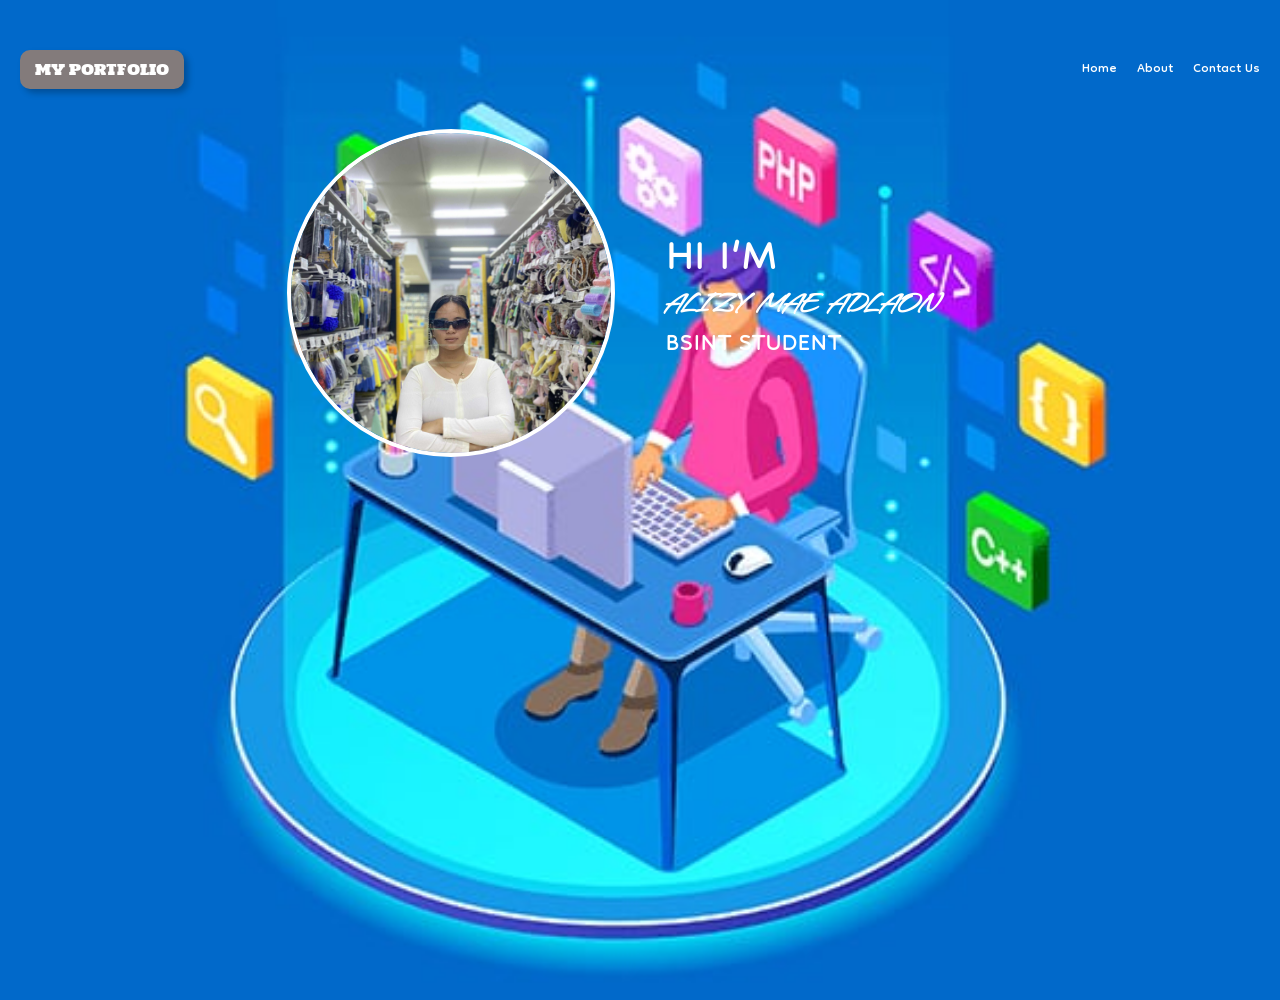
<file: index.html>
<!DOCTYPE html>
<html lang="en">
<head>
  <meta charset="UTF-8">
  <meta name="viewport" content="width=device-width, initial-scale=1.0">
  <title>Portfolio</title>
  <link rel="stylesheet" href="style.css">
</head>
<body>
  <section class="container">
    <nav>
      <div class="logo">MY PORTFOLIO</div>
      <div class="hamburger" id="hamburger">☰</div>
      <div class="nav-links" id="nav-links">
        <a href="#">Home</a>
        <a href="#">About</a>
        <a href="#">Contact Us</a>
      </div>
    </nav>

    <div class="content">
      <div class="profile">
        <img src="picture.JPG" alt="Profile Picture">
      </div>
      <div class="info">
        <h2>HI I'M</h2>
        <h3><i>ALIZY MAE ADLAON</i></h3>
        <h4>BSINT STUDENT</h4>
      </div>
    </div>
  </section>

  <script>
    const hamburger = document.getElementById('hamburger');
    const navLinks = document.getElementById('nav-links');
    hamburger.addEventListener('click', () => {
      navLinks.classList.toggle('active');
    });
  </script>
</body>
</html>
</file>
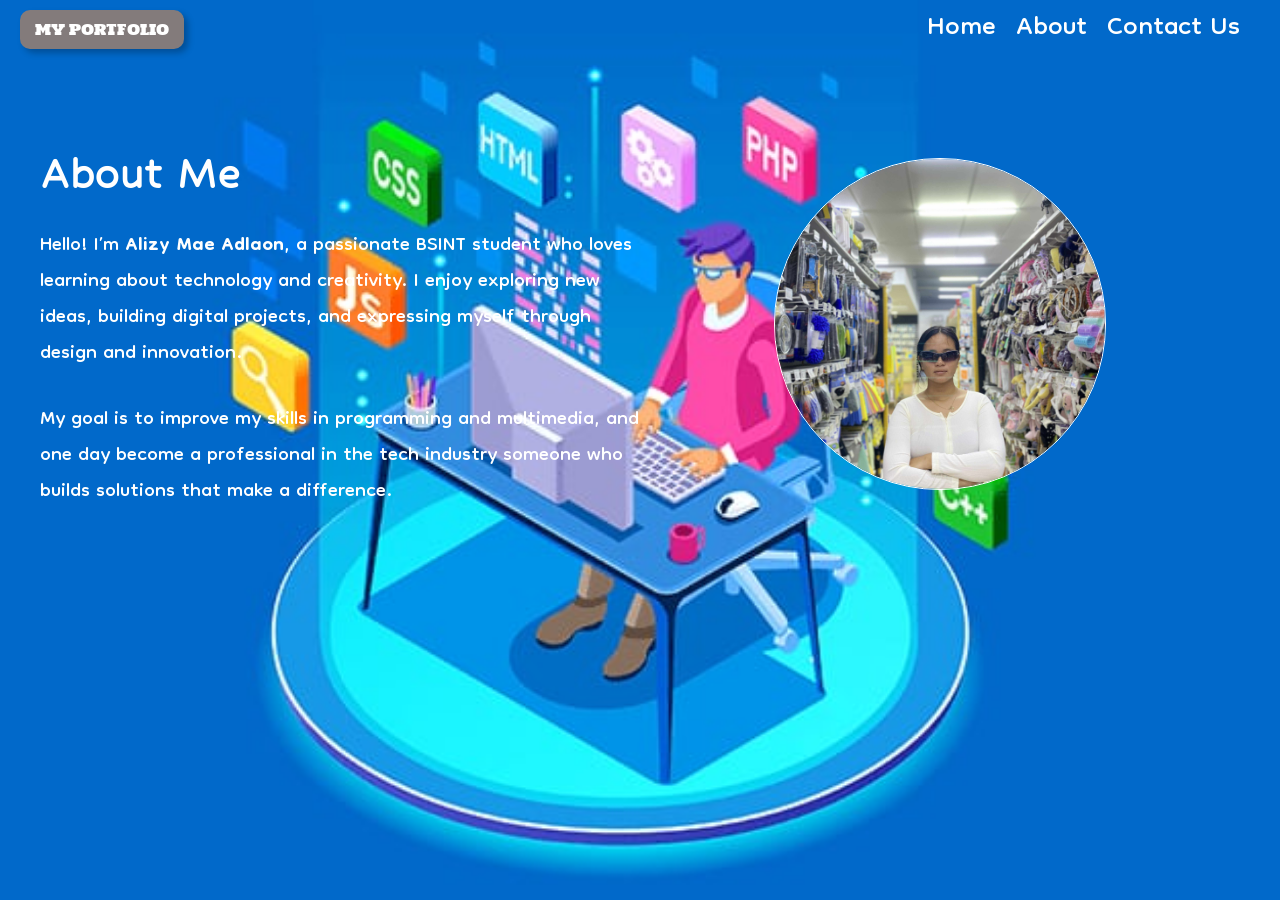
<file: about.html>
<!DOCTYPE html>
<html lang="en">
<head>
  <meta charset="UTF-8">
  <meta name="viewport" content="width=device-width, initial-scale=1.0">
  <title>About Me</title>
  <link rel="stylesheet" href="about.css">
</head>
<body>
  <section class="container">
    <nav>
      <div class="logo">MY PORTFOLIO</div>
      <div class="hamburger" id="hamburger">☰</div>
      <div class="nav-links" id="nav-links">
        <a href="index.html">Home</a>
        <a href="about.html">About</a>
        <a href="contact.html">Contact Us</a>
      </div>
    </nav>

    <div class="about-content">
      <div class="about-text">
        <h1>About Me</h1>
        <p>
          Hello! I’m <b>Alizy Mae Adlaon</b>, a passionate BSINT student who loves learning 
          about technology and creativity. I enjoy exploring new ideas, building 
          digital projects, and expressing myself through design and innovation.
        </p>
        <p>
          My goal is to improve my skills in programming and multimedia, and 
          one day become a professional in the tech industry someone who builds 
          solutions that make a difference.
        </p>
      </div>
      <div class="about-image">
        <img src="picture.jpg" alt="About Image">
      </div>
    </div>
  </section>

  <script>
    const hamburger = document.getElementById('hamburger');
    const navLinks = document.getElementById('nav-links');
    hamburger.addEventListener('click', () => {
      navLinks.classList.toggle('active');
    });
  </script>
</body>
</html>
</file>
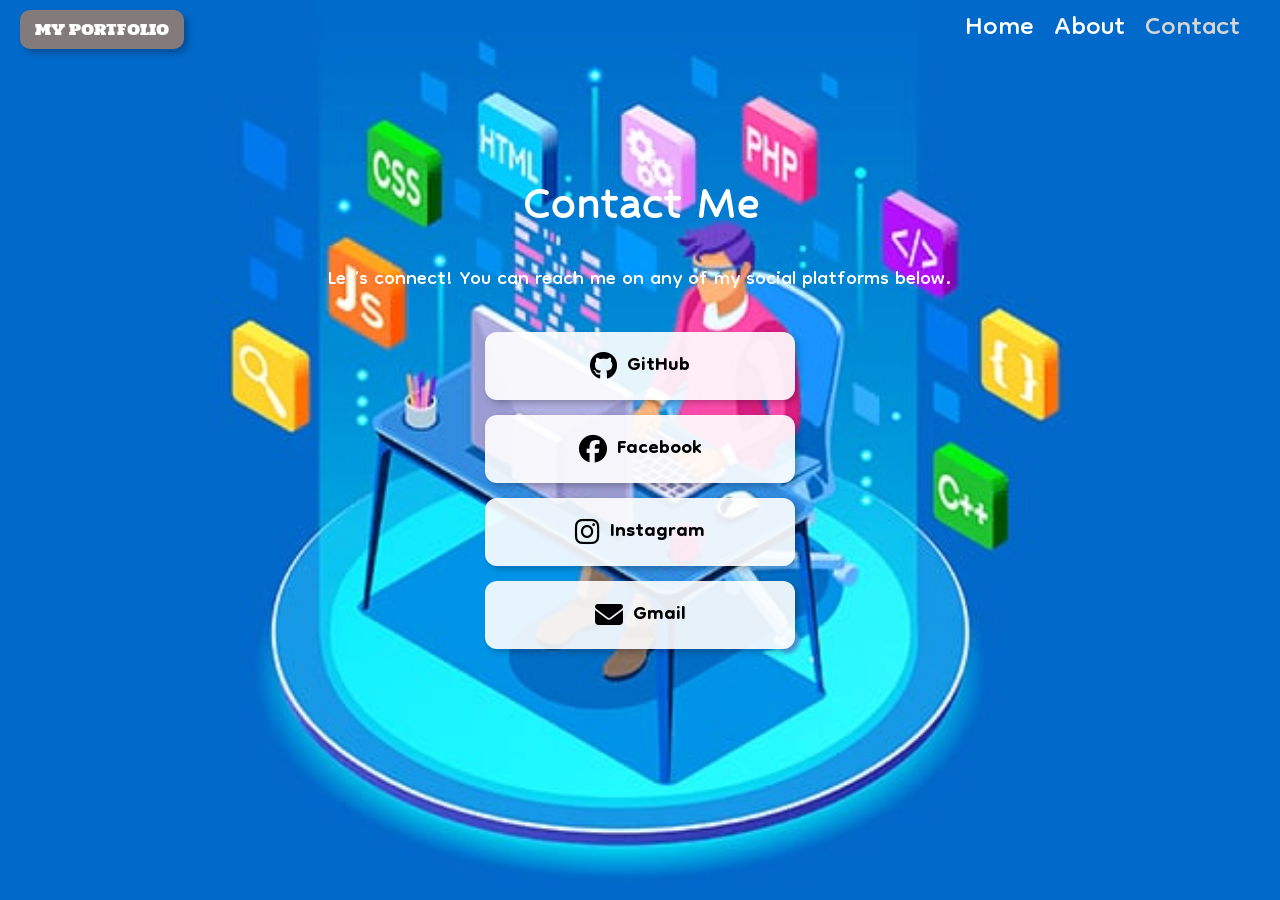
<file: contact.html>
<!DOCTYPE html>
<html lang="en">
<head>
  <meta charset="UTF-8">
  <meta name="viewport" content="width=device-width, initial-scale=1.0">
  <title>Contact Me</title>
  <link rel="stylesheet" href="contact.css">
  <link rel="stylesheet" href="https://cdnjs.cloudflare.com/ajax/libs/font-awesome/6.5.0/css/all.min.css">
</head>
<body>
  <section class="container">
    <nav>
      <div class="logo">MY PORTFOLIO</div>
      <div class="hamburger" id="hamburger">☰</div>
      <div class="nav-links" id="nav-links">
        <a href="index.html">Home</a>
        <a href="about.html">About</a>
        <a href="contact.html" class="active">Contact</a>
      </div>
    </nav>

    <div class="contact-container">
      <h1>Contact Me</h1>
      <p>Let’s connect! You can reach me on any of my social platforms below.</p>

      <div class="social-links">
        <a href="https://l.messenger.com/l.php?u=https%3A%2F%2Fgithub.com%2Falizy12&h=AT3AQ-GVsq1wycR7OBh_518alhfpuZh2qhYFt_sCMTeoi_MSr2G-Ce_hBwmMyVZGDTSCLhv6O5QmjtF7LdZpbWUE2IE7qBhl9Pbe_E7iT15LNoSC6bE6cZ9umYwxo6xrIjxZSxgIG-D-g0vb22y69w" target="_blank">
          <i class="fab fa-github"></i> GitHub
        </a>
        <a href="https://www.facebook.com/share/1AXV6jo78e/" target="_blank">
          <i class="fab fa-facebook"></i> Facebook
        </a>
        <a href="https://l.messenger.com/l.php?u=https%3A%2F%2Fwww.instagram.com%2Falizymae%3Figsh%3DMTkybGJlbnlxZG55cw%253D%253D%26utm_source%3Dig_contact_invite&h=AT3AQ-GVsq1wycR7OBh_518alhfpuZh2qhYFt_sCMTeoi_MSr2G-Ce_hBwmMyVZGDTSCLhv6O5QmjtF7LdZpbWUE2IE7qBhl9Pbe_E7iT15LNoSC6bE6cZ9umYwxo6xrIjxZSxgIG-D-g0vb22y69w" target="_blank">
          <i class="fab fa-instagram"></i> Instagram
        </a>
        <a href="mailto:adlaonalizy266@gmail.com">
          <i class="fa-solid fa-envelope"></i> Gmail
        </a>
      </div>
    </div>
  </section>

  <script>
    const hamburger = document.getElementById('hamburger');
    const navLinks = document.getElementById('nav-links');
    hamburger.addEventListener('click', () => {
      navLinks.classList.toggle('active');
    });
  </script>
</body>
</html>
</file>
<file: style.css>
@import url('https://fonts.googleapis.com/css2?family=Holtwood+One+SC&family=Dongle:wght@400&family=Hubballi&family=Hurricane&display=swap');

body {
  margin: 0;
  font-family: Arial, sans-serif;
}

.container {
  background: url('background.JPG') no-repeat center center/cover;
  color: white;
  padding: 50px 20px;
  min-height: 100vh;
  display: flex;
  flex-direction: column;
  align-items: center;
}

nav {
  width: 100%;
  display: flex;
  justify-content: space-between;
  align-items: center;
  position: relative;
}

.logo {
  background: rgba(131, 123, 123, 1);
  color: white;
  padding: 8px 15px;
  border-radius: 10px;
  font-family: 'Holtwood One SC', serif;
  font-size: 14px;
  box-shadow: 4px 4px 6px rgba(0, 0, 0, 0.25);
}

.nav-links {
  display: flex;
  gap: 20px;
}

.nav-links a {
  color: white;
  text-decoration: none;
  font-family: 'Dongle', sans-serif;
  font-size: 20px;
}

.hamburger {
  display: none;
  font-size: 30px;
  cursor: pointer;
  user-select: none;
}

.content {
  display: grid;
  grid-template-columns: 1fr 1fr;
  align-items: center;
  justify-content: center;
  gap: 50px;
  margin-top: 40px;
}

.profile img {
  width: 300px;
  height: 300px;
  border-radius: 50%;
  border: 4px solid white;
  object-fit: cover;
}

.info h2 {
  margin: 5px 0;
  font-family: 'Hubballi', cursive;
  font-size: 45px;
}

.info h3 {
  margin: 5px 0;
  font-family: 'Hurricane', cursive;
  font-style: italic;
  font-size: 30px;
}

.info h4 {
  margin: 5px 0;
  font-family: 'Hubballi', cursive;
  font-size: 26px;
}

@media (max-width: 768px) {
  .nav-links {
    display: none;
    flex-direction: column;
    position: absolute;
    top: 60px;
    left: 0;
    width: 100%;
    background: rgba(0, 0, 0, 0.8);
    text-align: center;
    padding: 10px 0;
  }

  .nav-links.active {
    display: flex;
  }

  .hamburger {
    display: block;
  }

  .content {
    grid-template-columns: 1fr;
    text-align: center;
  }

  .profile img {
    width: 250px;
    height: 250px;
  }

  .info h2 {
    font-size: 35px;
  }

  .info h3 {
    font-size: 25px;
  }

  .info h4 {
    font-size: 22px;
  }
}

@media (min-width: 769px) and (max-width: 1024px) {
  .content {
    grid-template-columns: 1fr;
    gap: 30px;
  }

  .profile img {
    width: 280px;
    height: 280px;
  }

  .info h2 {
    font-size: 40px;
  }

  .info h3 {
    font-size: 28px;
  }

  .info h4 {
    font-size: 24px;
  }
}

@media (min-width: 1025px) {
  .content {
    grid-template-columns: 1fr 1fr;
  }

  .profile img {
    width: 320px;
    height: 320px;
  }
}
</file>
<file: about.css>
@import url('https://fonts.googleapis.com/css2?family=Holtwood+One+SC&family=Dongle:wght@400&family=Hubballi&family=Hurricane&display=swap');

body {
  margin: 0;
  font-family: Arial, sans-serif;
}

.container {
  background: url('background.jpg') no-repeat center center/cover;
  color: white;
  height: 100vh;
  overflow: hidden;
  display: flex;
  flex-direction: column;
}

nav {
  width: 100%;
  display: flex;
  justify-content: space-between;
  align-items: center;
  position: relative;
}

.logo {
  background: rgba(131, 123, 123, 1);
  color: white;
  padding: 8px 15px;
  border-radius: 10px;
  font-family: 'Holtwood One SC', serif;
  font-size: 14px;
  box-shadow: 4px 4px 6px rgba(0, 0, 0, 0.25);
  margin-left: 20px;
}

.nav-links {
  display: flex;
  gap: 20px;
  margin-right: 40px;
}

.nav-links a {
  color: white;
  text-decoration: none;
  font-family: 'Dongle', sans-serif;
  font-size: 40px;
}

.hamburger {
  display: none;
  font-size: 30px;
  cursor: pointer;
  user-select: none;
}

.about-content {
  display: grid;
  grid-template-columns: 1fr 1fr;
  align-items: center;
  text-align: left;
  padding: 0 40px;
  margin-top: 50px;
}

.about-text h1 {
  font-family: 'Hubballi', cursive;
  font-size: 50px;
  margin-bottom: 10px;
}

.about-text p {
  font-family: 'Dongle', sans-serif;
  font-size: 30px;
  max-width: 600px;
  line-height: 1.2;
}

.about-image img {
  width: 55%;
  max-width: 50pxpx;
  aspect-ratio: 1 / 1;
  border-radius: 50%;
  border: 1px solid white;
  object-fit: cover;
  display: block;
  margin: 0 auto;
}

@media (max-width: 768px) {
  .nav-links {
    display: none;
    flex-direction: column;
    position: absolute;
    top: 60px;
    left: 0;
    width: 100%;
    background: rgba(0, 0, 0, 0.8);
    text-align: center;
    padding: 10px 0;
  }

  .nav-links.active {
    display: flex;
  }

  .hamburger {
    display: block;
  }

  .about-content {
    grid-template-columns: 1fr;
    text-align: center;
  }

  .about-text p {
    font-size: 25px;
  }
}
</file>
<file: contact.css>
@import url('https://fonts.googleapis.com/css2?family=Holtwood+One+SC&family=Dongle:wght@400&family=Hubballi&family=Hurricane&display=swap');

body {
  margin: 0;
  font-family: Arial, sans-serif;
}

.container {
  background: url('background.jpg') no-repeat center center/cover;
  color: white;
  padding: 0;
  height: 100vh;
  overflow: hidden;
  display: flex;
  flex-direction: column;
  align-items: center;
}

nav {
  width: 100%;
  display: flex;
  justify-content: space-between;
  align-items: center;
  position: relative;
}

.logo {
  background: rgba(131, 123, 123, 1);
  color: white;
  padding: 8px 15px;
  border-radius: 10px;
  font-family: 'Holtwood One SC', serif;
  font-size: 14px;
  box-shadow: 4px 4px 6px rgba(0, 0, 0, 0.25);
  margin-left: 20px;
}

.nav-links {
  display: flex;
  gap: 20px;
  margin-right: 40px;
}

.nav-links a {
  color: white;
  text-decoration: none;
  font-family: 'Dongle', sans-serif;
  font-size: 40px;
  transition: 0.3s;
}

.nav-links a:hover,
.nav-links a.active {
  color: #d6d6d6;
}

.hamburger {
  display: none;
  font-size: 30px;
  cursor: pointer;
  user-select: none;
}

.contact-container {
  text-align: center;
  margin-top: 80px;
}

.contact-container h1 {
  font-family: 'Hubballi', cursive;
  font-size: 50px;
  margin-bottom: 10px;
}

.contact-container p {
  font-family: 'Dongle', sans-serif;
  font-size: 30px;
  margin-bottom: 30px;
}

.social-links {
  display: flex;
  flex-direction: column;
  align-items: center;
  gap: 15px;
}

.social-links a {
  display: flex;
  align-items: center;
  justify-content: center;
  gap: 10px;
  background-color: rgba(255, 255, 255, 0.9);
  color: black;
  padding: 12px 25px;
  border-radius: 12px;
  font-family: 'Dongle', sans-serif;
  font-size: 30px;
  font-weight: bold;
  width: 260px;
  text-align: center;
  text-decoration: none;
  transition: 0.3s;
  box-shadow: 3px 3px 6px rgba(0, 0, 0, 0.25);
}

.social-links a:hover {
  background-color: #ffffff;
  transform: scale(1.05);
}

.social-links i {
  font-size: 28px;
}

@media (max-width: 768px) {
  .nav-links {
    display: none;
    flex-direction: column;
    position: absolute;
    top: 60px;
    left: 0;
    width: 100%;
    background: rgba(0, 0, 0, 0.8);
    text-align: center;
    padding: 10px 0;
  }

  .nav-links.active {
    display: flex;
  }

  .hamburger {
    display: block;
  }

  .contact-container h1 {
    font-size: 38px;
  }

  .contact-container p {
    font-size: 26px;
  }

  .social-links a {
    width: 200px;
    font-size: 24px;
  }

  .social-links i {
    font-size: 22px;
  }
}
</file>
